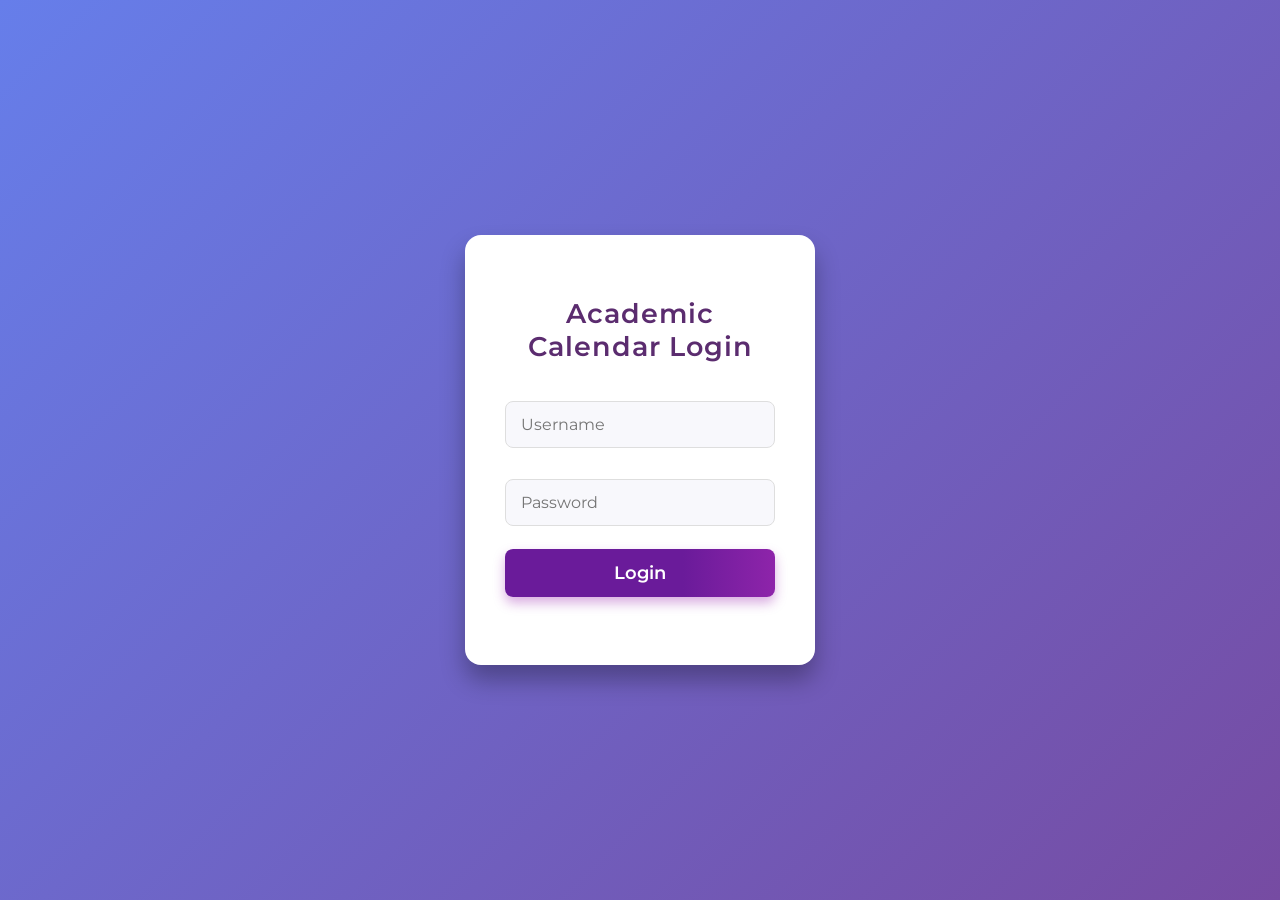
<file: index.html>
<!DOCTYPE html>
<html>
<head>
  <title>Academic Calendar Login</title>
  <meta name="viewport" content="width=device-width, initial-scale=1">
  <style>
    @import url('https://fonts.googleapis.com/css2?family=Montserrat:wght@400;600&display=swap');
    * {
      box-sizing: border-box;
      font-family: 'Montserrat', sans-serif;
    }
    body {
      margin: 0;
      padding: 0;
      min-height: 100vh;
      background: linear-gradient(135deg, #667eea, #764ba2);
      display: flex;
      justify-content: center;
      align-items: center;
    }
    .login-container {
      background: #fff;
      padding: 40px 40px 30px 40px;
      border-radius: 16px;
      box-shadow: 0 15px 25px rgba(0,0,0,0.30);
      width: 350px;
      max-width: 98vw;
      text-align: center;
      color: #333;
      transition: transform 0.3s;
    }
    .login-container:hover {
      transform: translateY(-3px) scale(1.01);
      box-shadow: 0 22px 32px rgba(0,0,0,0.33);
    }
    .login-container h2 {
      font-weight: 600;
      margin-bottom: 25px;
      font-size: 27px;
      color: #5B2C6F;
      letter-spacing: 1px;
    }
    input[type="text"], input[type="password"] {
      width: 100%;
      padding: 13px 15px;
      margin: 13px 0 18px 0;
      border: 1px solid #dedede;
      border-radius: 8px;
      font-size: 16px;
      transition: border-color 0.2s, box-shadow 0.2s;
      background: #f8f8fc;
      color: #2d2d2d;
    }
    input[type="text"]:focus,
    input[type="password"]:focus {
      outline: none;
      border-color: #764ba2;
      box-shadow: 0 0 7px #b39ddb99;
      background: #fff;
    }
    button {
      background: linear-gradient(90deg, #6a1b9a 66%, #8e24aa 100%);
      color: #fff;
      border: none;
      border-radius: 8px;
      padding: 13px 0 13px 0;
      width: 100%;
      font-size: 18px;
      font-weight: 600;
      cursor: pointer;
      margin-top: 5px;
      transition: background 0.3s, box-shadow 0.3s;
      box-shadow: 0 6px 12px #9c27b061;
    }
    button:hover, button:focus {
      background: linear-gradient(90deg, #8e24aa 50%, #ab47bc 100%);
      box-shadow: 0 9px 20px #ab47bcbb;
    }
    #login-msg {
      margin-top: 18px;
      font-weight: 600;
      font-size: 14px;
      color: #D84315;
      min-height: 20px;
    }
    @media(max-width: 500px) {
      body {
        padding: 0;
      }
      .login-container {
        width: 97vw;
        padding: 22px 9vw 18px 9vw;
        border-radius: 11px;
      }
      .login-container h2 {
        font-size: 22px;
        margin-bottom: 17px;
      }
      input[type="text"], input[type="password"] {
        font-size: 15px;
      }
      button {
        font-size: 16px;
        padding: 11px 0 11px 0;
      }
    }
    @media(max-width: 350px) {
      .login-container {
        padding: 15px 3vw 12px 3vw;
      }
    }
  </style>
</head>
<body>
  <div class="login-container">
    <h2>Academic Calendar Login</h2>
    <input type="text" id="username" placeholder="Username" autocomplete="username" />
    <input type="password" id="password" placeholder="Password" autocomplete="current-password" />
    <button onclick="login()">Login</button>
    <div id="login-msg"></div>
  </div>
  <script>
    const apiURL = "https://script.google.com/macros/s/AKfycbxmr3989V0zqiOrDY7NUrLZg3rGDbsM_60Yiwkn4lroFvu9aIyG9kbmXWpjLiNpvu_GhQ/exec";

    function login() {
      let uname = document.getElementById("username").value;
      let pwd = document.getElementById("password").value;
      fetch(`${apiURL}?action=login&username=${uname}&password=${pwd}`)
        .then(res => res.json())
        .then(data => {
          if (data.success && data.admin) {
            localStorage.setItem("role", "admin");
            window.location.href = "admin.html";
          } else if (data.success && data.emp) {
            localStorage.setItem("role", "employee");
            localStorage.setItem("emp", JSON.stringify(data.emp));
            window.location.href = "employee.html";
          } else {
            document.getElementById("login-msg").textContent = "Invalid credentials";
          }
        });
    }
  </script>
</body>
</html>
</file>
<file: style.css>
/* ============================= */
/* VARIABLES & GLOBALS           */
/* ============================= */
:root {
  --primary-color: #a259ff;
  --secondary-color: #f48fb1;
  --accent-color: #ffb74d;

  --text-dark: #2c3e50;
  --text-light: #ffffff;

  --card-bg: #ffffff;

  --shadow-color-subtle: rgba(0, 0, 0, 0.05);
  --shadow-color-deep: rgba(0, 0, 0, 0.12);

  --radius: 20px;
  --transition: all 0.3s ease;
}

* {
  box-sizing: border-box;
}

body {
  margin: 0;
  font-family: "Poppins", sans-serif;
  background: linear-gradient(135deg, #800080, #b845b4);
  min-height: 100vh;
  color: var(--text-dark);
}

/* ============================= */
/* CORE CARD STYLING / SHADOW    */
/* ============================= */

.dashboard-header,
.calendar-card,
#employeePanel,
#leave-requests-list,
#events-list,
#add-forms-container,
#active-wo-exchanges-list,
.modal-content {
  background: var(--card-bg);
  border-radius: var(--radius);
  box-shadow:
    0 4px 10px var(--shadow-color-subtle),
    0 15px 30px var(--shadow-color-deep);
}

/* ============================= */
/* LAYOUT                        */
/* ============================= */

.admin-container {
  padding: 25px;
  max-width: 1300px;
  margin: auto;
}

/* ============================= */
/* HEADER                        */
/* ============================= */

.dashboard-header {
  display: flex;
  align-items: center;
  justify-content: space-between;
  padding: 15px 25px;
  margin-bottom: 30px;
  gap: 15px;
}

.dashboard-header h2 {
  font-size: 1.4rem;
  font-weight: 700;
  color: var(--primary-color);
}

.logo-container {
  display: flex;
  align-items: center;
}

.dashboard-logo {
  height: 40px;
  border-radius: 50%;
  object-fit: cover;
  margin-right: 15px;
  box-shadow: 0 0 8px rgba(0,0,0,0.2);
}

/* Logout button */
#logout-btn {
  background: linear-gradient(135deg, var(--primary-color), var(--secondary-color));
  color: white;
  border: none;
  border-radius: 25px;
  padding: 10px 20px;
  font-weight: 500;
  cursor: pointer;
  transition: var(--transition);
}
#logout-btn:hover { transform: scale(1.05); }

/* ============================= */
/* GRID                          */
/* ============================= */

.section-grid {
  display: grid;
  grid-template-columns: repeat(auto-fit, minmax(310px, 1fr));
  gap: 25px;
  margin-top: 25px;
}

/* ============================= */
/* CALENDAR                      */
/* ============================= */

.calendar-card {
  padding: 20px;
}

.calendar-header {
  display: flex;
  justify-content: center;
  align-items: center;
  gap: 20px;
  font-weight: 600;
  margin: 20px 0;
}

.calendar-header button {
  background: var(--primary-color);
  color: white;
  border-radius: 10px;
  padding: 5px 10px;
  cursor: pointer;
}
.calendar-header button:hover { background: var(--accent-color); }

.calendar-weekdays {
  display: grid;
  grid-template-columns: repeat(7, 1fr);
  text-align: center;
  color: var(--primary-color);
  font-weight: 500;
  margin-bottom: 8px;
}

.calendar-days {
  display: grid;
  grid-template-columns: repeat(7, 1fr);
  gap: 10px;
}

.calendar-days div {
  height: 70px;
  padding: 10px 5px;
  border-radius: 20px;
  cursor: pointer;
  transition: var(--transition);
  display: flex;
  flex-direction: column;
  align-items: center;
  justify-content: center;
}


/* STATES */
.calendar-days .holiday {
  background: #f1e6ff;
  color: #bb4dff;
  font-weight: bold;
}

.calendar-days .weekoff {
  background: #e3f2fd;
  color: #42a5f5;
  font-style: italic;
}

.calendar-days .leave {
  background: #fcdde6;
  color: #de0f54;
  font-weight: bold;
}

.calendar-days .today {
  background: #eaf9eb;
  color: #388e3c;
  font-weight: bold;
  border: 2px solid #81c784;
}

/* Hover */
.calendar-days div:not(.holiday, .weekoff, .leave, .today):hover {
  background: var(--accent-color);
  color: white;
}

/* ============================= */
/* LEGEND                        */
/* ============================= */

.calendar-legend {
  display: flex;
  justify-content: center;
  gap: 20px;
  margin-top: 20px;
  font-size: 0.95rem;
}

.legend-item {
  display: flex;
  align-items: center;
  gap: 6px;
}

.legend-color {
  width: 14px;
  height: 14px;
  border-radius: 50%;
}
.holiday-color { background: #bb4dff; }
.weekoff-color { background: #42a5f5; }
.leave-color { background: #de0f54; }
.today-color { background: #81c784; }

/* ============================= */
/* EMPLOYEE LIST                 */
/* ============================= */

#employeePanel {
  padding: 30px;
}

#empSearch {
  width: 100%;
  padding: 10px;
  border-radius: 10px;
  border: 1px solid #ddd;
  margin-bottom: 10px;
}

.employee-list {
  padding: 0;
  list-style: none;
}

.employee-list li {
  background: #f9f9ff;
  border-radius: 12px;
  margin-bottom: 10px;
  padding: 10px;
  text-align: center;
  font-weight: 500;
  cursor: pointer;
  transition: var(--transition);
}
.employee-list li:hover {
  background: linear-gradient(135deg, #a259ff, #f48fb1);
  color: white;
  transform: scale(1.02);
  box-shadow: 0 5px 15px rgba(162,89,255,0.4);
}

/* ============================= */
/* LEAVE REQUEST TABLE           */
/* ============================= */

#leave-requests-list {
  padding: 30px;
  overflow-x: auto;
}

#admin-leave-requests {
  width: 100%;
  border-collapse: collapse;
}

#admin-leave-requests th,
#admin-leave-requests td {
  padding: 12px 10px;
  border-bottom: 1px solid #eee;
}

/* Buttons */
.approve-btn,
.reject-btn {
  border: none;
  padding: 6px 12px;
  border-radius: 20px;
  color: #fff;
  cursor: pointer;
  transition: var(--transition);
  font-size: 0.9rem;
}

.approve-btn { background: linear-gradient(135deg, #4caf50, #81c784); }
.reject-btn { background: linear-gradient(135deg, #e53935, #ef5350); }
.approve-btn:hover,
.reject-btn:hover { transform: scale(1.05); }

/* ============================= */
/* EVENTS                        */
/* ============================= */

#events-list {
  padding: 30px;
}

#events-list table {
  width: 100%;
  border-collapse: collapse;
}

#events-list th,
#events-list td {
  padding: 10px;
  border-bottom: 1px solid #f0f0f0;
}

/* ============================= */
/* ADD FORMS                     */
/* ============================= */

#add-forms-container {
  padding: 30px;
}

input,
select {
  width: 100%;
  padding: 12px 15px;
  border-radius: 15px;
  border: 1px solid #ddd;
  box-shadow: inset 0 1px 3px rgba(0,0,0,0.08);
}

/* ============================= */
/* MODAL                         */
/* ============================= */

.modal {
  position: fixed;
  inset: 0;
  display: none;
  justify-content: center;
  align-items: center;
  background: rgba(0,0,0,0.4);
  backdrop-filter: blur(5px);
  transition: opacity .4s ease;
}

.modal.show {
  display: flex;
  opacity: 1;
}

.modal-content {
  padding: 20px;
  max-width: 600px;
  width: 90%;
  max-height: 90vh;
  overflow-y: auto;
}

/* Close Button */
.close {
  position: absolute;
  right: 25px;
  top: 5px;
  font-size: 35px;
  cursor: pointer;
}

/* ============================= */
/* RESPONSIVE                    */
/* ============================= */

@media(max-width:768px){
  .admin-container{ padding: 15px; }

  .dashboard-header{
    flex-direction: column;
    text-align: center;
  }

  .section-grid{
    grid-template-columns:1fr;
  }

  .calendar-days div{
    height: 50px;
    padding: 3px;
    font-size:.85rem;
  }
}


/* ================================================================= */
/*                NEW ADDITIONAL STYLES (NO REPLACE)                 */
/* ================================================================= */


/* SECTION CARD LOOK */
.section-card,
.form-section,
.card-section,
.events-section,
#apply-leave-section,
#weekoff-exchange-section,
#remaining-leaves-display,
#emp-leave-table,
#events-list {
  background: #ffffff;
  padding: 25px;
  border-radius: 20px;
  margin-bottom: 35px;
  box-shadow:
    0 4px 10px var(--shadow-color-subtle),
    0 15px 30px var(--shadow-color-deep);
  transition: var(--transition);
}

.section-card:hover,
.form-section:hover,
.card-section:hover,
.events-section:hover {
  transform: translateY(-3px);
}

/* HEADINGS */

.form-section h3,
.card-section h2,
.card-section h3,
.events-section h3 {
  color: var(--primary-color);
  font-size: 1.25rem;
  font-weight: 700;
  border-left: 5px solid var(--primary-color);
  padding-left: 12px;
  margin-bottom: 20px;
}

/* BUTTONS GLOBAL */

button,
input[type="button"],
input[type="submit"] {
  background: linear-gradient(135deg, var(--primary-color), var(--secondary-color));
  color: #fff;
  border: none;
  border-radius: 25px;
  padding: 12px 25px;
  font-size: .95rem;
  font-weight: 600;
  cursor: pointer;
  transition: .25s ease;
  box-shadow: 0 6px 15px rgba(162, 89, 255, 0.25);
}

button:hover {
  transform: translateY(-2px);
  opacity: .9;
}

button:active {
  transform: scale(.97);
}

/* SPECIAL BUTTONS */

#send-exchange-btn {
  background: linear-gradient(135deg, #42a5f5, #478ed1);
}

#send-exchange-btn:hover {
  box-shadow: 0 8px 18px rgba(66,165,245,0.4);
}

/* MOBILE */

@media(max-width:768px){
  button {
    width: 100%;
    border-radius: 40px;
    padding: 14px;
  }
}
/* ============================= */
/* REMAINING LEAVES CARD         */
/* ============================= */

#remaining-leaves-display {
  background: #ffffff;
  border-radius: 20px;
  padding: 25px;
  box-shadow:
    0 4px 10px rgba(0,0,0,0.05),
    0 15px 25px rgba(0,0,0,0.12);
  margin-bottom: 30px;
}

/* Heading */
#remaining-leaves-display h3 {
  font-size: 1.25rem;
  font-weight: 700;
  color: var(--primary-color);
  border-left: 5px solid var(--primary-color);
  padding-left: 12px;
  margin-bottom: 18px;
}

/* List container */
#leaves-summary {
  padding: 0;
  margin: 0;
}

/* List items */
#leaves-summary li {
  list-style: none;
  background: #f8f4ff;
  padding: 12px 15px;
  border-radius: 14px;
  margin-bottom: 10px;
  font-weight: 500;
  box-shadow: 0 2px 6px rgba(162, 89, 255, 0.15);
  color: var(--text-dark);
}

/* Bottom info */
#leaves-summary::after {
  content: "Paid/Unpaid Leaves: Unlimited";
  display: block;
  background: #e6ffed;
  border-left: 6px solid #4caf50;
  padding: 12px 15px;
  border-radius: 14px;
  font-size: 1rem;
  font-weight: 600;
  color: #2c3e50;
  margin-top: 12px;
}
</file>
